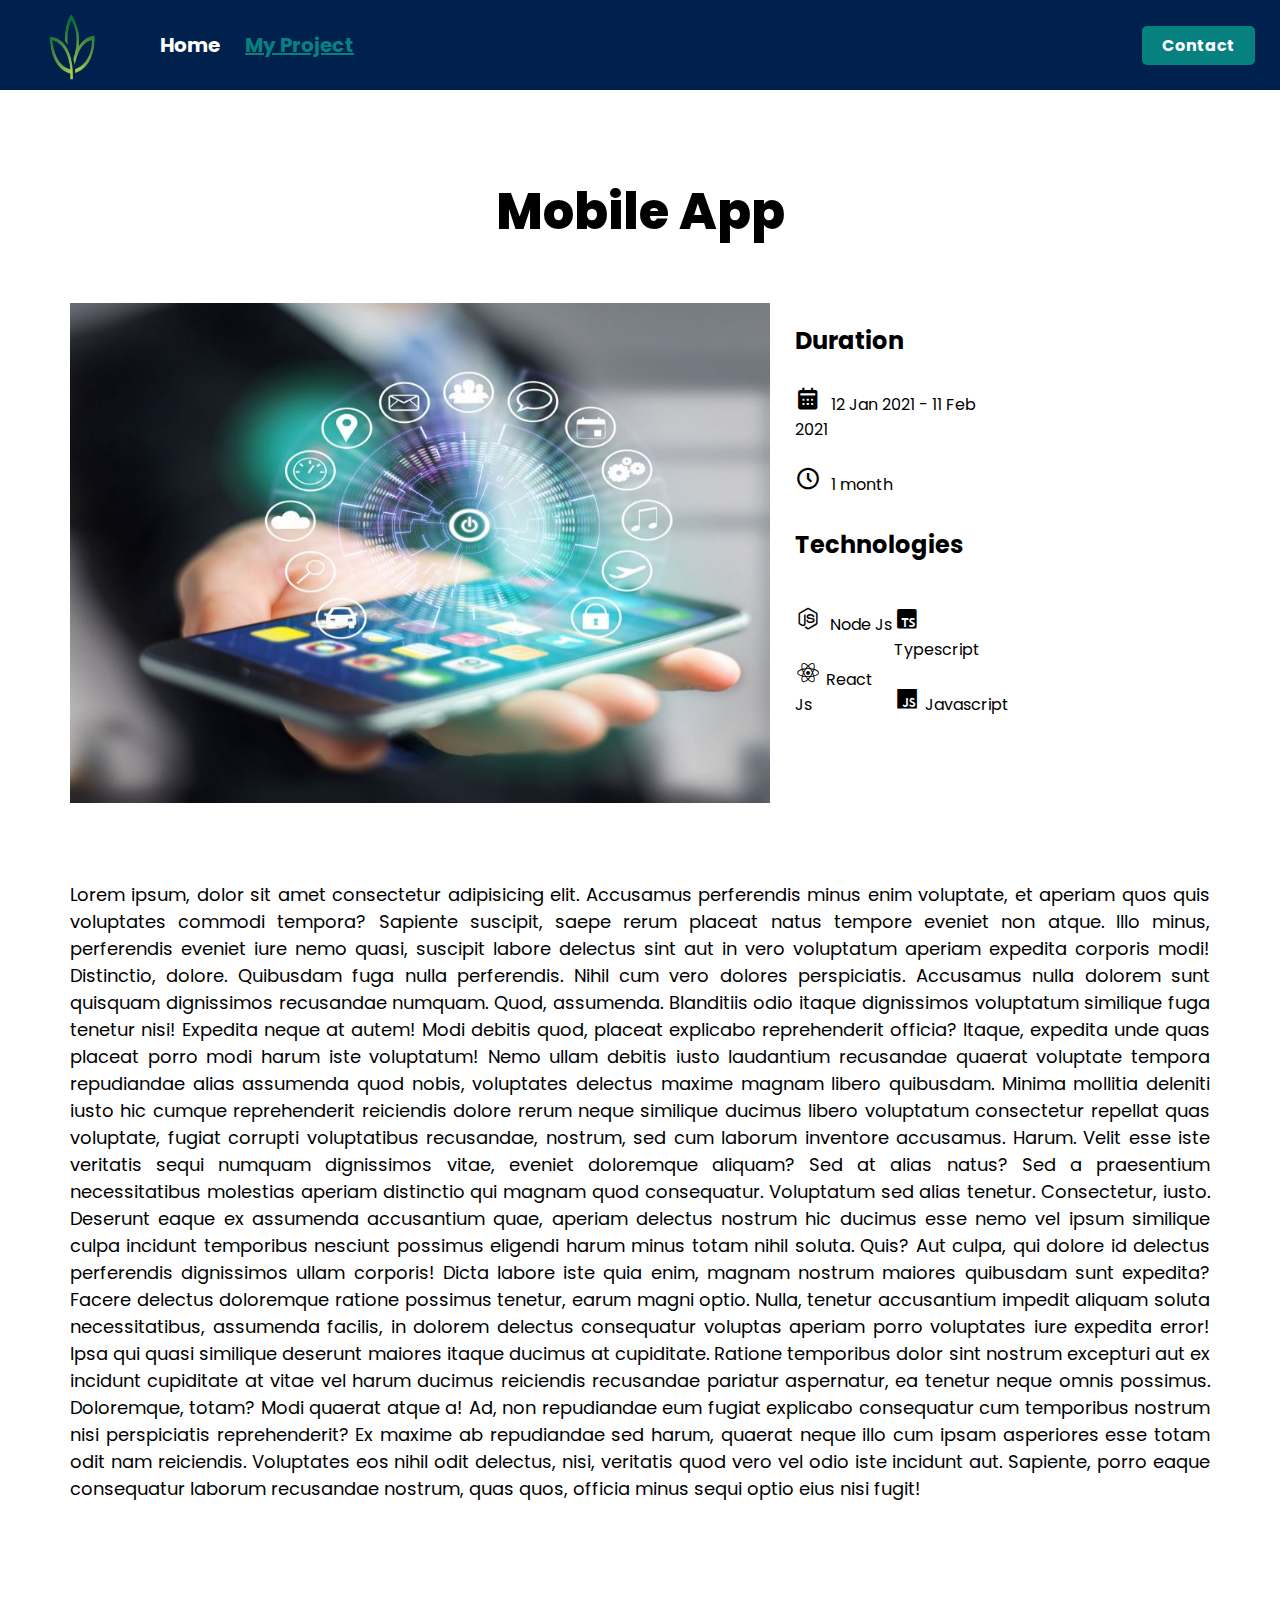
<file: html/blog-detail.html>
<!DOCTYPE html>
<html lang="en">
<head>
    <meta charset="UTF-8">
    <meta name="viewport" content="width=device-width, initial-scale=1.0">
    <title>Blog Detail</title>
    <link
      href="https://unpkg.com/boxicons@2.1.4/css/boxicons.min.css"
      rel="stylesheet"
    />
    <link rel="stylesheet" href="../css/blog-detail.css">
</head>
<body>
    <!-- Navbar -->
    <nav>
        <div class="nav-left">
          <ul>
            <li>
              <a href="../index.html">
                <img src="../image/Logo.png" alt="logo" />
              </a>
            </li>
            <li>
              <a href="../index.html" >Home</a>
            </li>
            <li>
              <a href="blog.html" class="active">My Project</a>
            </li>
          </ul>
        </div>
        <div class="nav-right">
          <a href="contact.html">Contact</a>
        </div>
    </nav>

    <!-- Blog Detail -->
    <div class="blog-detail">
        <h1>Mobile App</h1>
        <div class="header-detail">
          <div class="left-header">
            <img src="../image/project.jpeg" alt="detail" />
          </div>
          <div class="right-header">
            <div class="duration">
              <h2>Duration</h2>
              <p><i class="bx bxs-calendar"></i>12 Jan 2021 - 11 Feb 2021</p>
  
              <p><i class="bx bx-time-five"></i>1 month</p>
            </div>
            <div class="technologi">
              <h2>Technologies</h2>
              <div class="icon">
                <div >
                  <p>
                    <i class="bx bxl-nodejs"></i>
                    Node Js
                  </p>
                  <p><i class="bx bxl-react"></i>React Js</p>
                </div>
                <div>
                  <p><i class="bx bxl-typescript"></i>Typescript</p>
                  <p><i class="bx bxl-javascript"></i>Javascript</p>
                </div>
              </div>
            </div>
          </div>
        </div>
        <div class="paragraph">
          <p>
            Lorem ipsum, dolor sit amet consectetur adipisicing elit. Accusamus
            perferendis minus enim voluptate, et aperiam quos quis voluptates
            commodi tempora? Sapiente suscipit, saepe rerum placeat natus tempore
            eveniet non atque. Illo minus, perferendis eveniet iure nemo quasi,
            suscipit labore delectus sint aut in vero voluptatum aperiam expedita
            corporis modi! Distinctio, dolore. Quibusdam fuga nulla perferendis.
            Nihil cum vero dolores perspiciatis. Accusamus nulla dolorem sunt
            quisquam dignissimos recusandae numquam. Quod, assumenda. Blanditiis
            odio itaque dignissimos voluptatum similique fuga tenetur nisi!
            Expedita neque at autem! Modi debitis quod, placeat explicabo
            reprehenderit officia? Itaque, expedita unde quas placeat porro modi
            harum iste voluptatum! Nemo ullam debitis iusto laudantium recusandae
            quaerat voluptate tempora repudiandae alias assumenda quod nobis,
            voluptates delectus maxime magnam libero quibusdam. Minima mollitia
            deleniti iusto hic cumque reprehenderit reiciendis dolore rerum neque
            similique ducimus libero voluptatum consectetur repellat quas
            voluptate, fugiat corrupti voluptatibus recusandae, nostrum, sed cum
            laborum inventore accusamus. Harum. Velit esse iste veritatis sequi
            numquam dignissimos vitae, eveniet doloremque aliquam? Sed at alias
            natus? Sed a praesentium necessitatibus molestias aperiam distinctio
            qui magnam quod consequatur. Voluptatum sed alias tenetur.
            Consectetur, iusto. Deserunt eaque ex assumenda accusantium quae,
            aperiam delectus nostrum hic ducimus esse nemo vel ipsum similique
            culpa incidunt temporibus nesciunt possimus eligendi harum minus totam
            nihil soluta. Quis? Aut culpa, qui dolore id delectus perferendis
            dignissimos ullam corporis! Dicta labore iste quia enim, magnam
            nostrum maiores quibusdam sunt expedita? Facere delectus doloremque
            ratione possimus tenetur, earum magni optio. Nulla, tenetur
            accusantium impedit aliquam soluta necessitatibus, assumenda facilis,
            in dolorem delectus consequatur voluptas aperiam porro voluptates iure
            expedita error! Ipsa qui quasi similique deserunt maiores itaque
            ducimus at cupiditate. Ratione temporibus dolor sint nostrum excepturi
            aut ex incidunt cupiditate at vitae vel harum ducimus reiciendis
            recusandae pariatur aspernatur, ea tenetur neque omnis possimus.
            Doloremque, totam? Modi quaerat atque a! Ad, non repudiandae eum
            fugiat explicabo consequatur cum temporibus nostrum nisi perspiciatis
            reprehenderit? Ex maxime ab repudiandae sed harum, quaerat neque illo
            cum ipsam asperiores esse totam odit nam reiciendis. Voluptates eos
            nihil odit delectus, nisi, veritatis quod vero vel odio iste incidunt
            aut. Sapiente, porro eaque consequatur laborum recusandae nostrum,
            quas quos, officia minus sequi optio eius nisi fugit!
          </p>
        </div>
      </div>
</body>
</html>
</file>
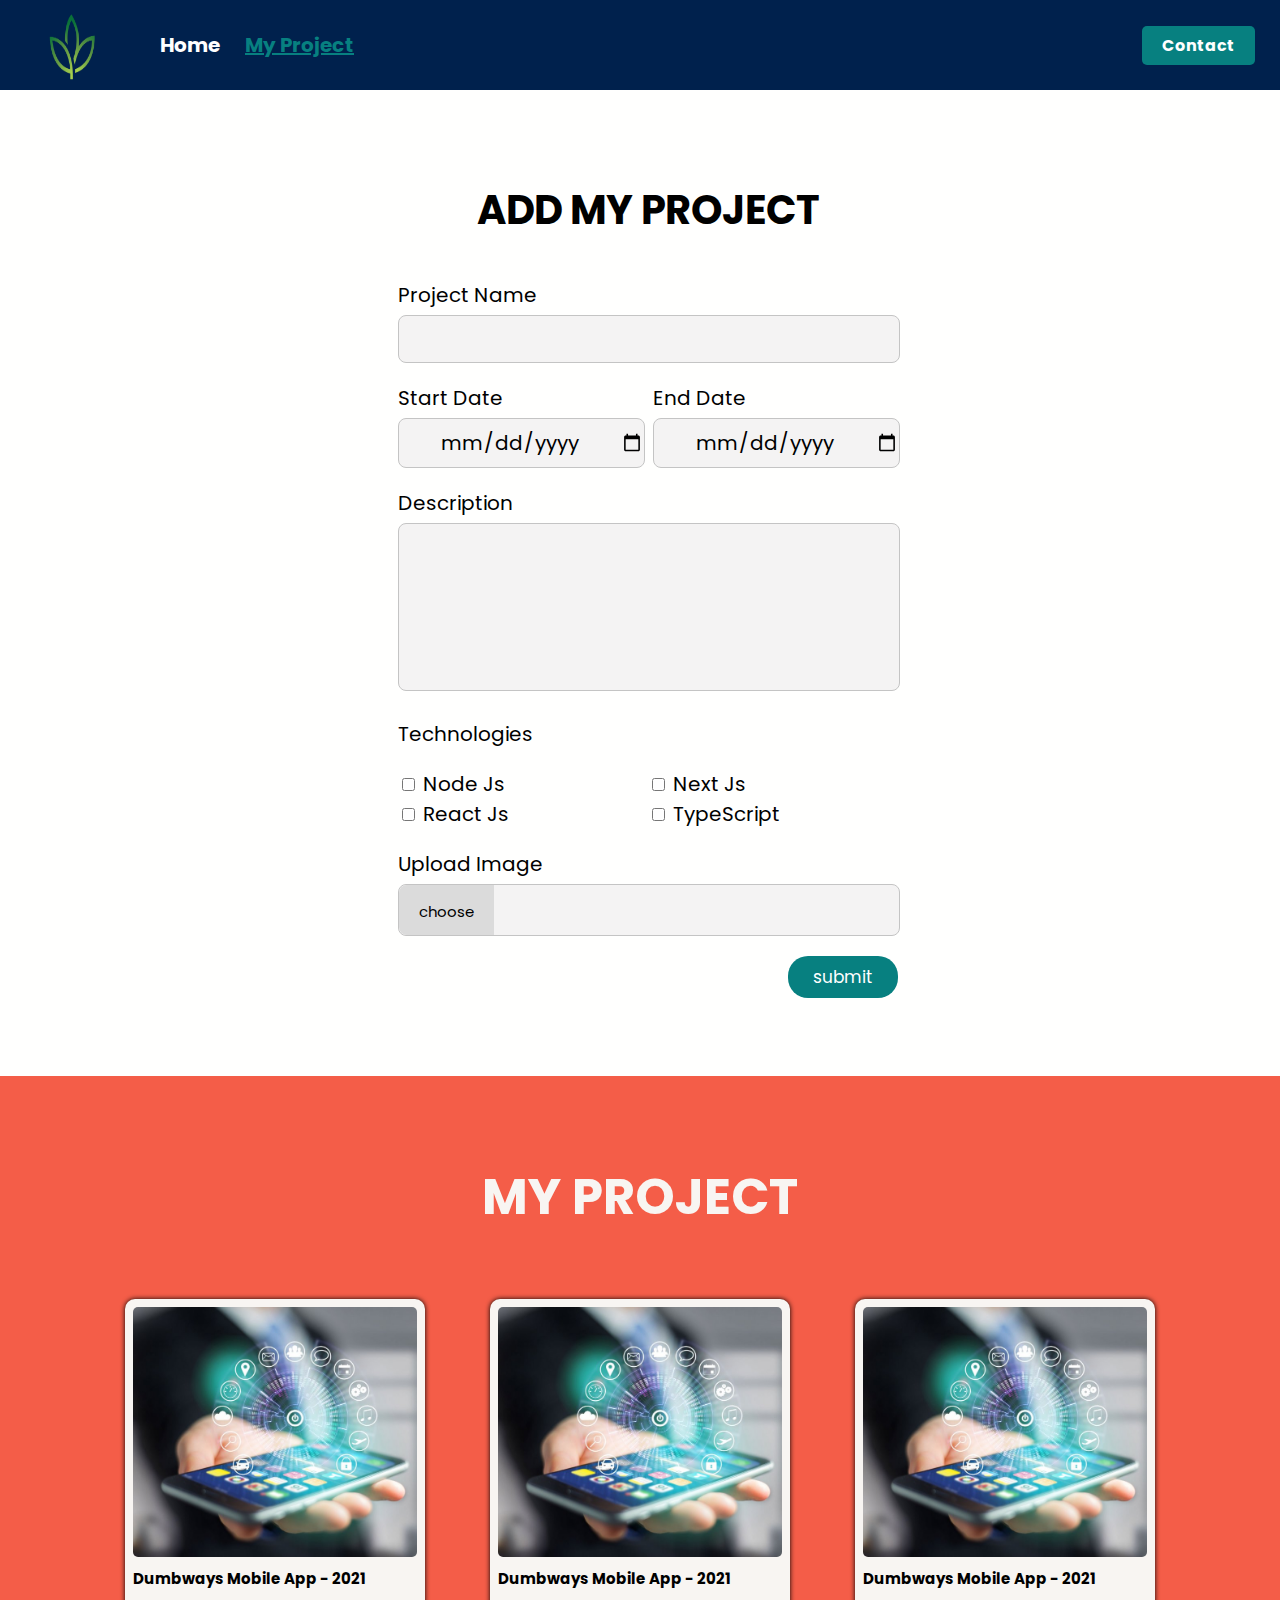
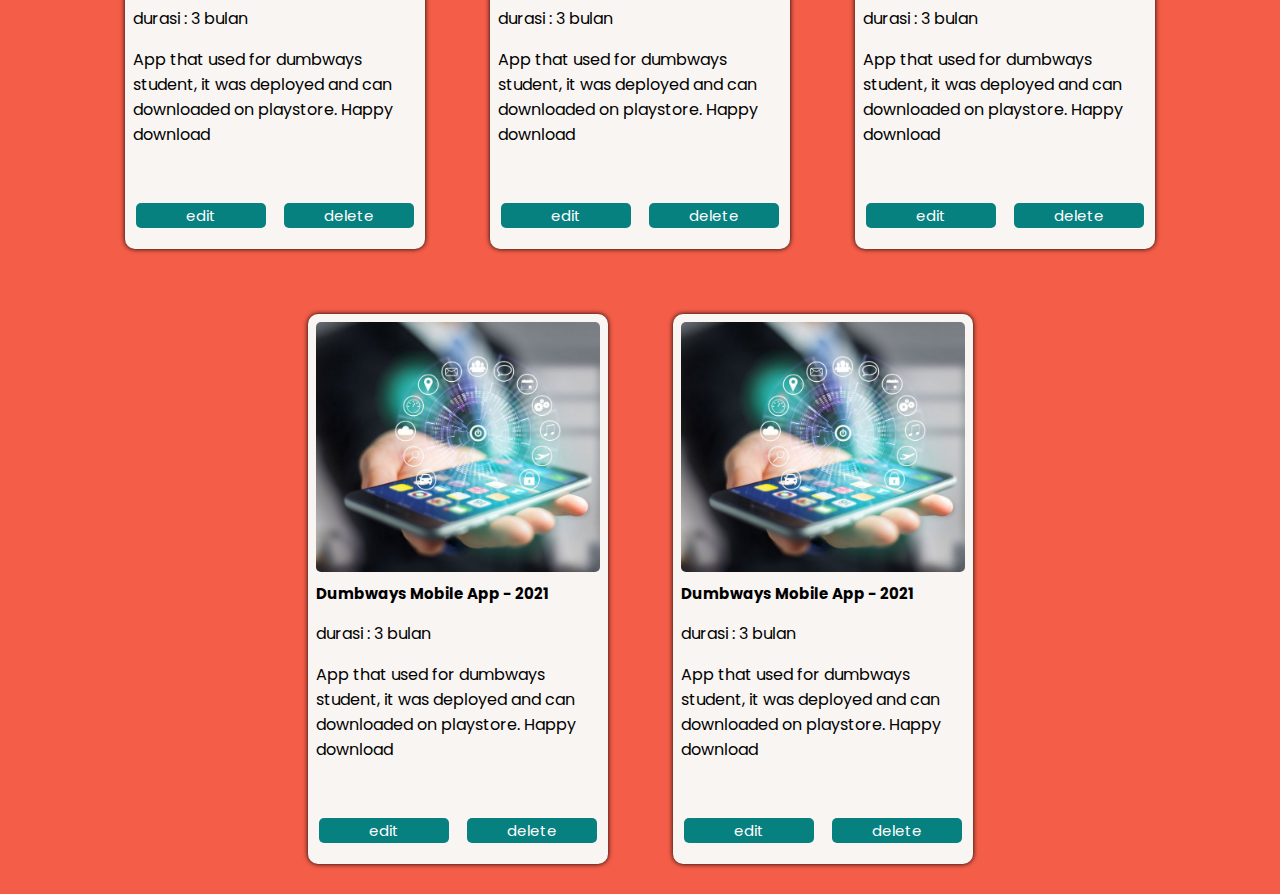
<file: html/blog.html>
<!DOCTYPE html>
<html lang="en">
<head>
    <meta charset="UTF-8">
    <meta name="viewport" content="width=device-width, initial-scale=1.0">
    <title>Blog</title>
    <link
      href="https://unpkg.com/boxicons@2.1.4/css/boxicons.min.css"
      rel="stylesheet"
    />
    <link rel="stylesheet" href="https://cdnjs.cloudflare.com/ajax/libs/font-awesome/6.4.2/css/all.min.css" integrity="sha512-z3gLpd7yknf1YoNbCzqRKc4qyor8gaKU1qmn+CShxbuBusANI9QpRohGBreCFkKxLhei6S9CQXFEbbKuqLg0DA==" crossorigin="anonymous" referrerpolicy="no-referrer" />
    <link rel="stylesheet" href="../css/blog.css">
</head>
<body>
    <!-- Navbar -->
    <nav>
        <div class="nav-left">
          <ul>
            <li>
              <a href="../index.html">
                <img src="../image/Logo.png" alt="logo" />
              </a>
            </li>
            <li>
              <a href="../index.html" >Home</a>
            </li>
            <li>
              <a href="blog.html" class="active">My Project</a>
            </li>
          </ul>
        </div>
        <div class="nav-right">
          <a href="contact.html">Contact</a>
        </div>
    </nav>

    <!-- Form blog -->
    <div class="blog">
        <div class="blog-form">
            <div class="form-container">
                <form id="form">
                    <h1>ADD MY PROJECT</h1>
                    <div class="input-title">
                        <label for="input-blog-title">Project Name</label>
                        <input type="text" id="input-blog-title">
                    </div>
                    <div class="blog-date">
                        <div class="start-date">
                            <label for="input-blog-startDate">Start Date</label>
                            <input type="date" id="input-blog-startDate">
                        </div>
                        <div class="end-date">
                            <label for="input-blog-endDate">End Date</label>
                            <input type="date" id="input-blog-endDate">
                        </div>
                    </div>
                    <div>
                        <label for="input-blog-content">Description</label>
                        <textarea id="input-blog-content"></textarea>
                    </div>
                    <div>
                        <label>Technologies</label>
                        <div class="tech">
                            <div class="tech-left">
                                <div class="chk-left">
                                    <input type="checkbox" class="multi-input" id="input-chk-node">
                                    <label>Node Js</label>
                                </div>
                                <div class="chk-right">
                                    <input type="checkbox" class="multi-input" id="input-chk-next">
                                    <label>Next Js</label>
                                </div>
                            </div>
                            <div class="tech-right">
                                <div class="chk-left">
                                    <input type="checkbox" class="multi-input" id="input-chk-react">
                                    <label>React Js</label>
                                </div>
                                <div class="chk-right">
                                    <input type="checkbox" class="multi-input" id="input-chk-ts">
                                    <label>TypeScript</label>
                                </div>
                            </div>
                        </div>
                    </div>
                    <div>
                        <label>Upload Image</label>
                        <div class="input-blog-image-group">
                        <label for="input-blog-image">
                            <div>
                                <p>choose</p>
                            </div>
                            <i class="fa-solid fa-paperclip"></i>
                        </label>
                        <input type="file" id="input-blog-image" hidden />
                        </div>
                    </div>
                    <div class="button-group">
                        <button type="submit" onclick="addBlog(event)">submit</button>
                    </div>
                </form>
            </div>
        </div>

        <!-- Blog Contect -->
        <div class="blog-content">
            <h1>MY PROJECT</h1>
            <div id="contents" class="card">
                <div class="container-card">
                    <div class="card-content">
                        <img src="../image/project.jpeg" alt="gambar">
                        <a href="blog-detail.html" target="_blank">
                            <h1>
                                Dumbways Mobile App - 2021
                            </h1>
                        </a>
                        <p>durasi : 3 bulan</p>
                        <div id="container-desc">
                            App that used for dumbways student, it was deployed and can downloaded on playstore. Happy download
                        </div>
                        <div>
                            <i class="fa-brands fa-node"></i>
                            <i class="fa-brands fa-square-js"></i>
                            <i class="fa-brands fa-react"></i>
                            <i class="fa-brands fa-node-js"></i>
                        </div>
                        <div class="ctn-btn">
                            <div class="btn-left">
                                <button>edit</button>
                            </div>
                            <div class="btn-right">
                                <button>delete</button>
                            </div>
                        </div>
                    </div>
                </div>
                
                <div class="container-card">
                    <div class="card-content">
                        <img src="../image/project.jpeg" alt="gambar">
                        <a href="blog-detail.html" target="_blank">
                            <h1>
                                Dumbways Mobile App - 2021
                            </h1>
                        </a>
                        <p>durasi : 3 bulan</p>
                        <div id="container-desc">
                            App that used for dumbways student, it was deployed and can downloaded on playstore. Happy download
                        </div>
                        <div>
                            <i class="fa-brands fa-node"></i>
                            <i class="fa-brands fa-square-js"></i>
                            <i class="fa-brands fa-react"></i>
                            <i class="fa-brands fa-node-js"></i>
                        </div>
                        <div class="ctn-btn">
                            <div class="btn-left">
                                <button>edit</button>
                            </div>
                            <div class="btn-right">
                                <button>delete</button>
                            </div>
                        </div>
                    </div>
                </div>

                <div class="container-card">
                    <div class="card-content">
                        <img src="../image/project.jpeg" alt="gambar">
                        <a href="blog-detail.html" target="_blank">
                            <h1>
                                Dumbways Mobile App - 2021
                            </h1>
                        </a>
                        <p>durasi : 3 bulan</p>
                        <div id="container-desc">
                            App that used for dumbways student, it was deployed and can downloaded on playstore. Happy download
                        </div>
                        <div>
                            <i class="fa-brands fa-node"></i>
                            <i class="fa-brands fa-square-js"></i>
                            <i class="fa-brands fa-react"></i>
                            <i class="fa-brands fa-node-js"></i>
                        </div>
                        <div class="ctn-btn">
                            <div class="btn-left">
                                <button>edit</button>
                            </div>
                            <div class="btn-right">
                                <button>delete</button>
                            </div>
                        </div>
                    </div>
                </div>

                <div class="container-card">
                    <div class="card-content">
                        <img src="../image/project.jpeg" alt="gambar">
                        <a href="blog-detail.html" target="_blank">
                            <h1>
                                Dumbways Mobile App - 2021
                            </h1>
                        </a>
                        <p>durasi : 3 bulan</p>
                        <div id="container-desc">
                            App that used for dumbways student, it was deployed and can downloaded on playstore. Happy download
                        </div>
                        <div>
                            <i class="fa-brands fa-node"></i>
                            <i class="fa-brands fa-square-js"></i>
                            <i class="fa-brands fa-react"></i>
                            <i class="fa-brands fa-node-js"></i>
                        </div>
                        <div class="ctn-btn">
                            <div class="btn-left">
                                <button>edit</button>
                            </div>
                            <div class="btn-right">
                                <button>delete</button>
                            </div>
                        </div>
                    </div>
                </div>

                <div class="container-card">
                    <div class="card-content">
                        <img src="../image/project.jpeg" alt="gambar">
                        <a href="blog-detail.html" target="_blank">
                            <h1>
                                Dumbways Mobile App - 2021
                            </h1>
                        </a>
                        <p>durasi : 3 bulan</p>
                        <div id="container-desc">
                            App that used for dumbways student, it was deployed and can downloaded on playstore. Happy download
                        </div>
                        <div>
                            <i class="fa-brands fa-node"></i>
                            <i class="fa-brands fa-square-js"></i>
                            <i class="fa-brands fa-react"></i>
                            <i class="fa-brands fa-node-js"></i>
                        </div>
                        <div class="ctn-btn">
                            <div class="btn-left">
                                <button>edit</button>
                            </div>
                            <div class="btn-right">
                                <button>delete</button>
                            </div>
                        </div>
                    </div>
                </div>
            </div>
        </div>
    </div>

    <script src="../js/blog.js"></script>
</body>
</html>
</file>
<file: css/blog-detail.css>
@import url('https://fonts.googleapis.com/css2?family=Poppins&display=swap');

* {
    text-decoration: none;
    font-family: "Poppins", sans-serif;
    color: black;
}

/* Navbar */
a {
  text-decoration: none;
  font-weight: bold;
  color: white;
}

body {
  margin: 0;
}

nav {
  background-color: #00214d;
  display: flex;
  align-items: center;
  height: 10vh;
}

nav ul {
  display: flex;
  list-style-type: none;
  align-items: center;
}

nav ul li,img {
  margin-right: 25px;
  font-size: 20px;
  display: flex;
  align-items: center;
  justify-content: center;
}

nav ul img {
  width: 70px;
  height: 10vh;
}

nav ul li .active {
  color: #078080;
  text-decoration: underline;
}

.nav-left {
  flex: 50%;
}

.nav-right {
  flex: 50%;
  text-align: end;
  margin-right: 25px;
}

.nav-right a {
  background-color: #078080;
  padding: 8px 20px;
  color: white;
  border-radius: 5px;
}


/* Blog Detail */
  .blog-detail {
    padding: 20px 0px;
    margin: 30px 10px;
    border-radius: 20px;
    padding-bottom: 30px;
  }
  
  .blog-detail h1 {
    text-align: center;
    font-weight: 800;
    font-size: 50px;
  }
  
  .left-header img {
    width: 700px;
    height: 500px;
  }
  
  .right-header {
    margin-right: 200px;
    width: 250px;
  }
  .header-detail {
    margin: 0 20px;
    padding: 20px 40px;
    display: flex;
    justify-content: space-between;
    background-repeat: no-repeat;
    background-size: 100% 100%;
  }
  
  .duration i {
    margin-right: 10px;
    font-size: 26px;
    margin-top: 8px;
  }
  
  .duration p {
    font-size: 16px;
  }
  
  .technologi {
    margin-top: 30px;
  }
  
  .technologi i {
    margin-right: 5px;
    font-size: 26px;
    margin-top: 8px;
  }
  
  .icon {
    display: flex;
    justify-content: space-between;
  }
  
  .paragraph {
    margin-top: 20px;
    padding: 20px 60px;
  }
  
  .paragraph p {
    font-size: 18px;
    text-align: justify;
  }
</file>
<file: css/blog.css>
@import url('https://fonts.googleapis.com/css2?family=Poppins&display=swap');

* {
    text-decoration: none;
    font-family: "Poppins", sans-serif;
    color: black;
}

/* Navbar */
a {
    text-decoration: none;
    font-weight: bold;
    color: white;
}

body {
    margin: 0;
  }
  
  nav {
    background-color: #00214d;
    display: flex;
    align-items: center;
    height: 10vh;
  }
  
  nav ul {
    display: flex;
    list-style-type: none;
    align-items: center;
  }
  
  nav ul li,img {
    margin-right: 25px;
    font-size: 20px;
    display: flex;
    align-items: center;
    justify-content: center;
  }

  nav ul img {
    width: 70px;
    height: 10vh;
  }
  
  nav ul li .active {
    color: #078080;
    text-decoration: underline;
  }
  
  .nav-left {
    flex: 50%;
  }
  
  .nav-right {
    flex: 50%;
    text-align: end;
    margin-right: 25px;
  }
  
  .nav-right a {
    background-color: #078080;
    padding: 8px 20px;
    color: white;
    border-radius: 5px;
  }

/* Form Blog */
.blog-content {
  margin: 0 auto;
}

.blog-form {
  background-color: #fffffe;
  padding: 50px 0;
  display: flex;
  justify-content: center;
}

.blog-form .form-container {
  width: 500px;
}

.blog-form .form-container h1 {
  text-align: center;
  margin-bottom: 40px;
}

.blog-form form label {
  font-size: 20px;
  font-weight: 400;
}

.blog-form form {
  width: 100%;
  font-size: 20px;
  font-weight: 400;
  padding: 8px;
  margin-top: 5px;
  margin-bottom: 20px;
  border: none;
  border-radius: 8px;
}

.blog-form .input-title input {
  width: 100%;
  font-size: 20px;
  font-weight: 400;
  padding: 8px 0;
  margin-top: 5px;
  margin-bottom: 20px;
  background-color: #f4f3f3;
  border: 1px solid #c4c4c4;
  border-radius: 8px;
}

.blog-form .blog-date {
  display: flex;
}

.blog-form .blog-date label {
  font-size: 20px;
  font-weight: 400;
}


.blog-form .blog-date .start-date {
  flex: 50%;
}

.blog-form .blog-date .start-date input {
  width: 100%;
  font-size: 20px;
  font-weight: 400;
  text-align: center;
  padding: 8px 0;
  margin-top: 5px;
  margin-bottom: 20px;
  background-color: #f4f3f3;
  border: 1px solid #c4c4c4;
  border-radius: 8px;
}

.blog-form .blog-date .end-date {
  flex: 50%;
  margin-left: 10px;
}

.blog-form .blog-date .end-date input {
  width: 100%;
  font-size: 20px;
  font-weight: 400;
  padding: 8px 0;
  text-align: center;
  text-decoration: none;
  margin-top: 5px;
  margin-bottom: 20px;
  background-color: #f4f3f3;
  border: 1px solid #c4c4c4;
  border-radius: 8px;
}


.blog-form form textarea {
  height: 150px;
  resize: none;
  width: 100%;
  font-size: 20px;
  font-weight: 400;
  padding: 8px 0;
  margin-top: 5px;
  margin-bottom: 20px;
  background-color: #f4f3f3;
  border: 1px solid #c4c4c4;
  border-radius: 8px;
}

.blog-form .form-container .tech {
  width: 100%;
  margin: 20px 0;
}

.blog-form .form-container .tech .tech-left {
  display: flex;
}

.blog-form .form-container .tech .tech-right {
  display: flex;
}

.blog-form .form-container .tech .chk-left {
  flex: 50%;
}

.blog-form .form-container .tech .chk-right {
  flex: 50%;
}

.blog-form form .input-blog-image-group {
  width: 100%;
  height: 50px;
  font-size: 20px;
  font-weight: 400;
  padding: 0;
  margin-top: 5px;
  margin-bottom: 20px;
  background: #f4f3f3;
  border: 1px solid #c4c4c4;
  border-radius: 8px;
  cursor: pointer;
}

.blog-form form .input-blog-image-group label div p {
  font-size: 15px;
  display: flex;
  align-items: center;
  justify-content: center;
}

.blog-form form .input-blog-image-group label div {
  width: 20%;
  height: 50px;
  margin: 0;
  padding: 0;
  background-color: #dbdbdb;
  border-radius: 8px 0px 0px 8px;
}

.blog-form form .input-blog-image-group label {
  width: 95%;
  padding-right: 10px;
  cursor: pointer;
  display: flex;
  align-items: center;
  justify-content: space-between;
}

.blog-form form .button-group {
  text-align: right;
}

.blog-form form button {
  padding: 8px 25px;
  font-size: 17px;
  background: #078080;
  border-radius: 20px;
  border: none;
  color: #fff;
  cursor: pointer;
}

.blog-form form button:active {
  background-color: black;
}

.blog-content {
  padding-top: 50px;
  width: 100%;
  background-color: #f45d48;
}

.blog-content h1 {
  text-align: center;
  font-size: 50px;
  color: #f8f5f2;
}

.blog-content .container-card {
  background-color: #f8f5f2;
  width: 300px;
  height: 550px;
  margin: 30px;
  border-radius: 10px;
  box-shadow: 0px 0px 5px;
  border-style: none;
}

.blog-content .container-card .card-content {
  margin: auto;
  padding: 8px;
  border-radius: 8px;
  
}

.blog-content .container-card .card-content img {
  width: 100%;
  height: 250px;
  border-radius: 5px;
}

.blog-content .container-card .card-content h1 {
  text-align: left;
  font-size: 15px;
  color: black;
}

#container-desc {
  width: 100%; /* Sesuaikan dengan lebar kontainer Anda */
  height: 100px;
  display: -webkit-box; /* Mendukung Safari dan Chrome */
  -webkit-line-clamp: 4; /* Batasan jumlah baris yang akan ditampilkan */
  -webkit-box-orient: vertical; /* Mengatur orientasi kotak */
  overflow: hidden; /* Mengatur overflow menjadi tersembunyi */
  position: relative;
  text-overflow: ellipsis;
}

#container-desc::before{
  content: "";
  position: absolute;
  bottom: 0;
  right: 0;
  background: linear-gradient(to right, ellipsis, white 50%);
  width: 100%;
  height: 1.5em; /* Tinggi gradien */
}


.blog-content .container-card .card-content div i {
  margin: 10px 10px;
  font-size: 30px;
  cursor: pointer;
}

.blog-content .container-card .card-content div i:hover {
  color: #078080;
}

.blog-content .container-card .card-content .ctn-btn {
  display: flex;
  align-items: center;
  justify-content: center;
}

.blog-content .container-card .card-content .ctn-btn .btn-left {
  flex: 50%;
}

.blog-content .container-card .card-content .ctn-btn .btn-right {
  flex: 50%;
  margin-left: 10px;
}

.blog-content .container-card .card-content .ctn-btn button {
  font-size: 15px;
  background-color: #078080;
  width: 130px;
  color: white;
  border-radius: 5px;
  border-style: none;
  margin: 0 4px;
  margin-top: 10px;
  margin-bottom: 10px;
  cursor: pointer;
}

.blog-content .container-card .card-content .ctn-btn button:hover {
  background-color: black;
}

.blog-content .card {
  display: flex;
  flex-wrap: wrap;
  flex-direction: row;
  gap: 5px;
  justify-content: center;
}
</file>
